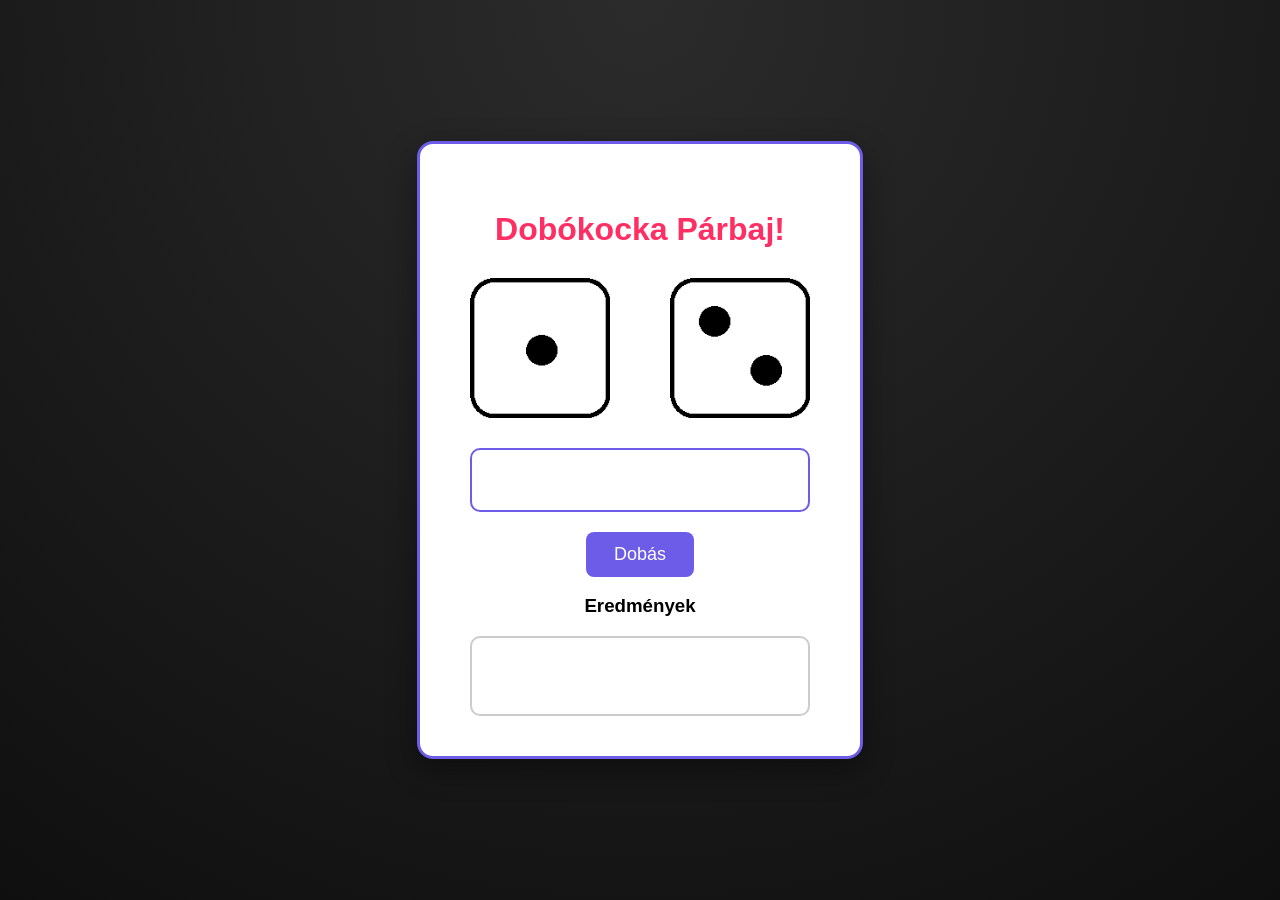
<file: dobokocka_parbaj/index.html>
<!DOCTYPE html>
<html lang="en">
<head>
    <meta charset="UTF-8">
    <meta name="viewport" content="width=device-width, initial-scale=1.0">
    <link rel="stylesheet" href="style.css">
    <title>Dobókocka Párbaj</title>
</head>
<body>
    <div class="game-container">
        <h2>Dobókocka Párbaj!</h2>
        <div id="cubes">
            <img id="cube-left" src="" alt="">
            <img id="cube-right" src="" alt="">
        </div>
        <h2 id="result"></h2>
        <button id="roll-button">Dobás</button>

        <h3>Eredmények</h3>
        <div id="log"></div>
    </div>
</body>
<script src="index.js"></script>
</html>
</file>
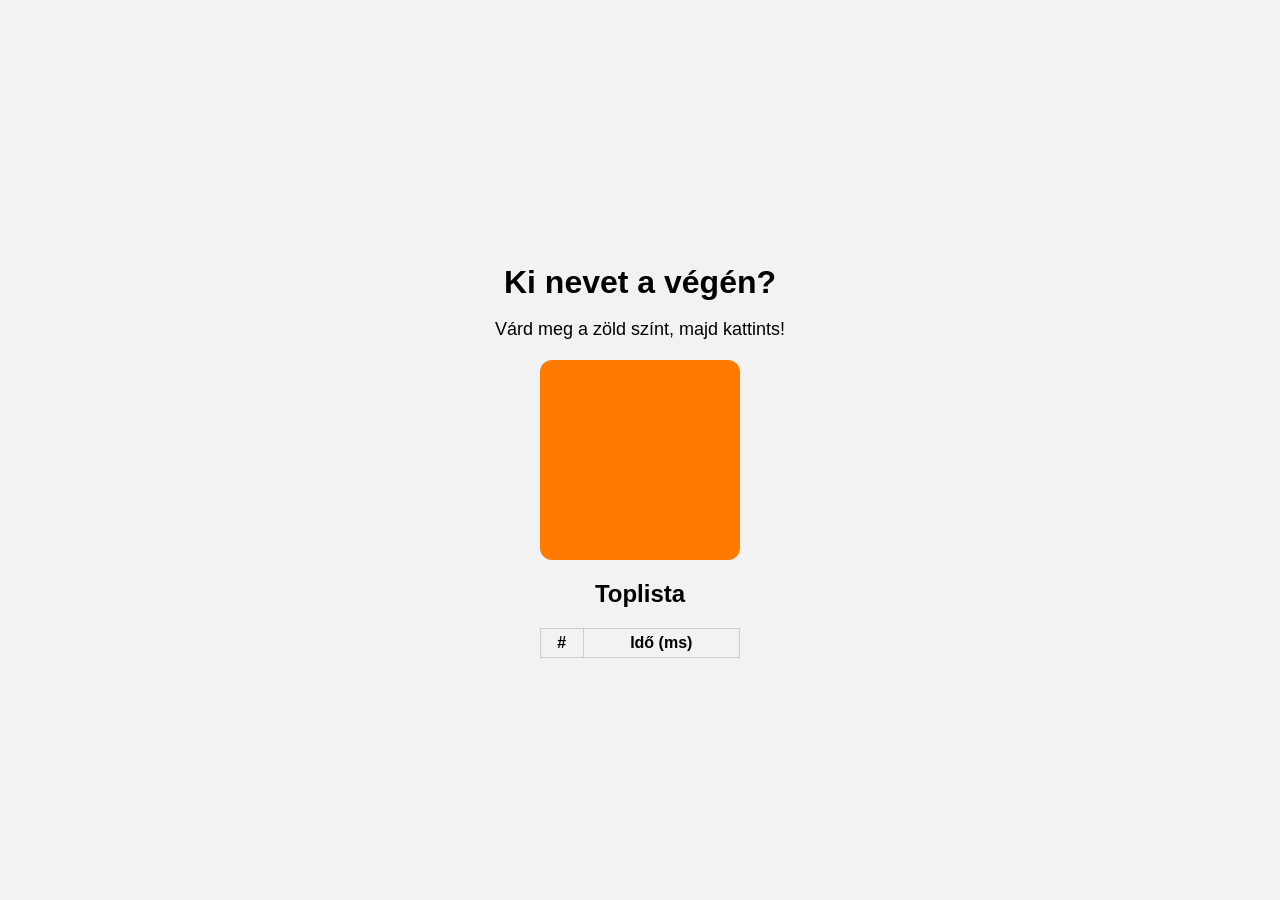
<file: ki_nevet_a_vegen/index.html>
<!DOCTYPE html>
<html lang="hu">
<head>
    <meta charset="UTF-8">
    <meta name="viewport" content="width=device-width, initial-scale=1.0">
    <link rel="stylesheet" href="style.css">
    <title>Reakciójáték</title>
</head>
<body>
    <div class="container">
        <h1>Ki nevet a végén?</h1>

        <p id="info">Várd meg a zöld színt, majd kattints!</p>

        <div id="box"></div>
        <p id="time"></p>

        <h2>Toplista</h2>
        <table id="leaderboard">
            <tr>
                <th>#</th>
                <th>Idő (ms)</th>
            </tr>
        </table>
    </div>
    <script src="index.js"></script>
</body>
</html>
</file>
<file: dobokocka_parbaj/style.css>
body {
    margin: 0;
    font-family: Arial, sans-serif;

    background: radial-gradient(circle at top, #2b2b2b, #0f0f0f);

    display: flex;
    justify-content: center;
    align-items: center;
    min-height: 100vh;
}

.game-container {
    text-align: center;

    background: white;
    padding: 40px 50px;

    border-radius: 16px;
    border: 3px solid #6c5ce7;

    box-shadow: 0 10px 30px rgba(0,0,0,0.4);
}

h2 {
    font-size: 32px;
    margin-bottom: 30px;

    color: #ff2e63;
}

#cubes {
    display: flex;
    justify-content: center;
    gap: 60px;
    margin-bottom: 30px;
}

img {
    width: 140px;
    height: 140px;
    transition: transform 0.15s ease;
}

img:hover {
    transform: scale(1.07);
}

#result {
    font-size: 30px;
    font-weight: bold;
    color: #00b894;

    min-height: 40px;

    display: flex;
    justify-content: center;
    align-items: center;

    padding: 10px 20px;
    border: 2px solid #6c5ce7;
    border-radius: 10px;

    margin-bottom: 20px;
}

#roll-button {
    padding: 12px 28px;
    font-size: 18px;
    border: none;
    border-radius: 8px;
    cursor: pointer;

    background: #6c5ce7;
    color: white;

    transition: transform 0.15s ease, background 0.15s ease;
}

#roll-button:hover {
    transform: scale(1.05);
    background: #5a4bd6;
}

#roll-button:active {
    transform: scale(0.97);
}

#log {
    margin-top: 10px;
    padding: 10px;

    border: 2px solid #ccc;
    border-radius: 10px;

    min-height: 80px;

    width: 100%;   /* <- EZ A JAVÍTÁS */
    max-width: 500px;

    text-align: left;
    font-size: 16px;
    box-sizing: border-box;
}

.log-item {
    padding: 5px 0;
    border-bottom: 1px solid #eee;
}

.log-item:last-child {
    border-bottom: none;
}
</file>
<file: ki_nevet_a_vegen/style.css>
body {
    margin: 0;
    font-family: Arial, sans-serif;
    background: #f2f2f2;

    display: flex;
    justify-content: center;
    align-items: center;
    min-height: 100vh;
}

.container {
    text-align: center;
}

h1 {
    margin-bottom: 10px;
}

#info {
    margin-bottom: 20px;
    font-size: 18px;
}

#box {
    width: 200px;
    height: 200px;
    margin: 0 auto;

    background: rgb(255, 123, 0);
    border-radius: 12px;

    cursor: pointer;
    transition: background-color 0.2s ease;
}

#time {
    margin-top: 15px;
    font-size: 20px;
    font-weight: bold;
}

#leaderboard {
    margin: 20px auto 0 auto;
    border-collapse: collapse;
    width: 200px;
}

#leaderboard th,
#leaderboard td {
    border: 1px solid #ccc;
    padding: 5px;
    text-align: center;
}
</file>
